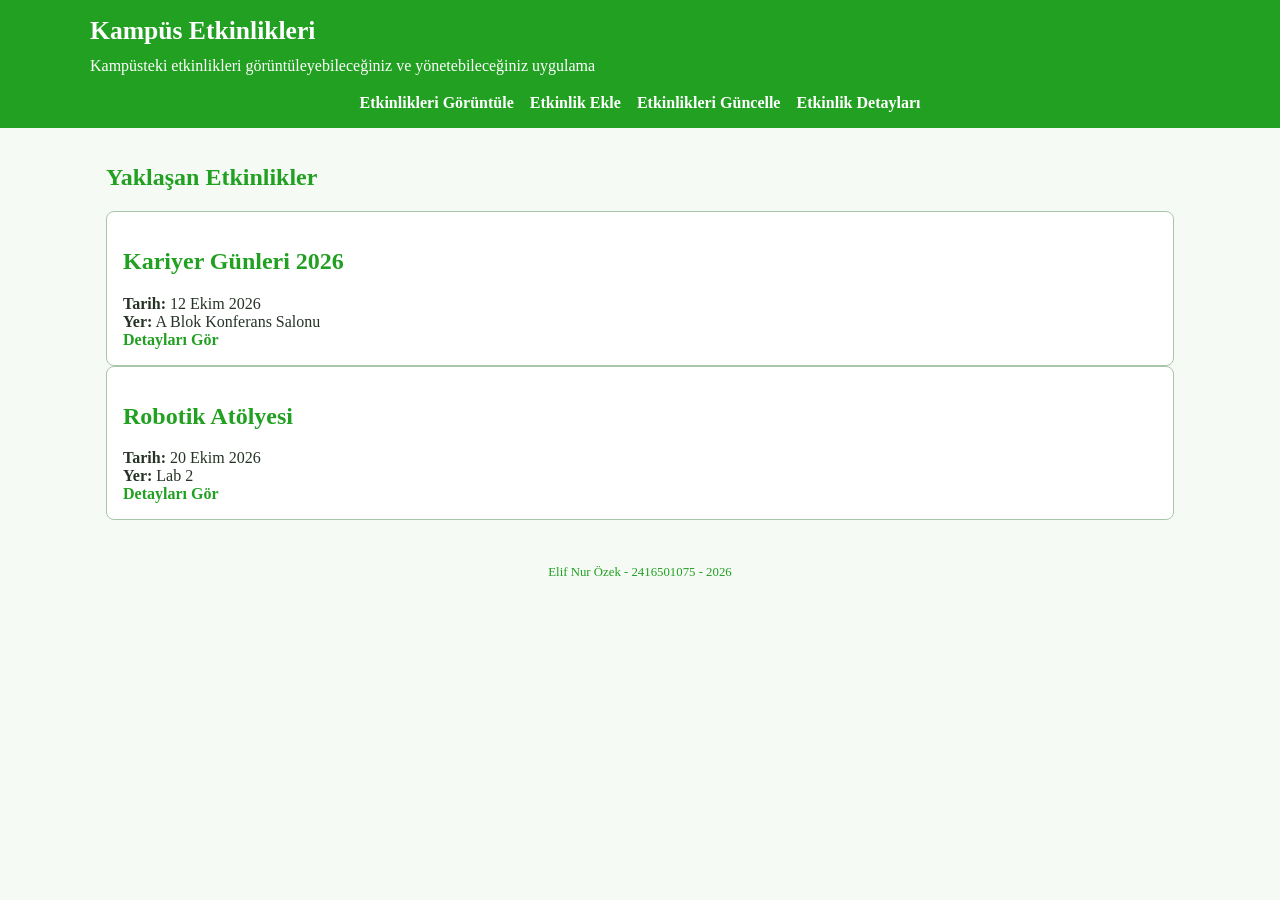
<file: index.html>
<!DOCTYPE html>
<html lang="tr">

<head>
    <meta charset="UTF-8">
    <meta name="viewport" content="width=device-width, initial-scale=1.0">

    <title>Kampüs Etkinlikleri</title>

    <link rel="stylesheet" href="2416501075.css">
</head>

<body>

    <header>
        <h1>Kampüs Etkinlikleri</h1>

        <p>
            Kampüsteki etkinlikleri görüntüleyebileceğiniz ve yönetebileceğiniz uygulama
        </p>
    </header>

    <nav>
        <a href="etkinlikler.html">Etkinlikleri Görüntüle</a>
        <a href="etkinlik-ekle.html">Etkinlik Ekle</a>
        <a href="etkinlik-guncelle.html">Etkinlikleri Güncelle</a>
        <a href="etkinlik-detay.html">Etkinlik Detayları</a>
    </nav>


    <main>

        <section>

            <h2>Yaklaşan Etkinlikler</h2>

            <div class="etkinlik-kartlari">

                <article class="etkinlik-karti">

                    <h2>Kariyer Günleri 2026</h2>

                    <div class="icerik">

                        <div class="etkinlik-bilgi">
                            <strong>Tarih:</strong>
                            12 Ekim 2026
                        </div>

                        <div class="etkinlik-bilgi">
                            <strong>Yer:</strong>
                            A Blok Konferans Salonu
                        </div>

                        <a href="etkinlik-detay.html">
                            Detayları Gör
                        </a>

                    </div>

                </article>


                <article class="etkinlik-karti">

                    <h2>Robotik Atölyesi</h2>

                    <div class="icerik">

                        <div class="etkinlik-bilgi">
                            <strong>Tarih:</strong>
                            20 Ekim 2026
                        </div>

                        <div class="etkinlik-bilgi">
                            <strong>Yer:</strong>
                            Lab 2
                        </div>

                        <a href="etkinlik-detay.html">
                            Detayları Gör
                        </a>

                    </div>

                </article>

            </div>

        </section>

    </main>


    <footer>
        <p>Elif Nur Özek - 2416501075 - 2026</p>
    </footer>

</body>

</html>
</file>
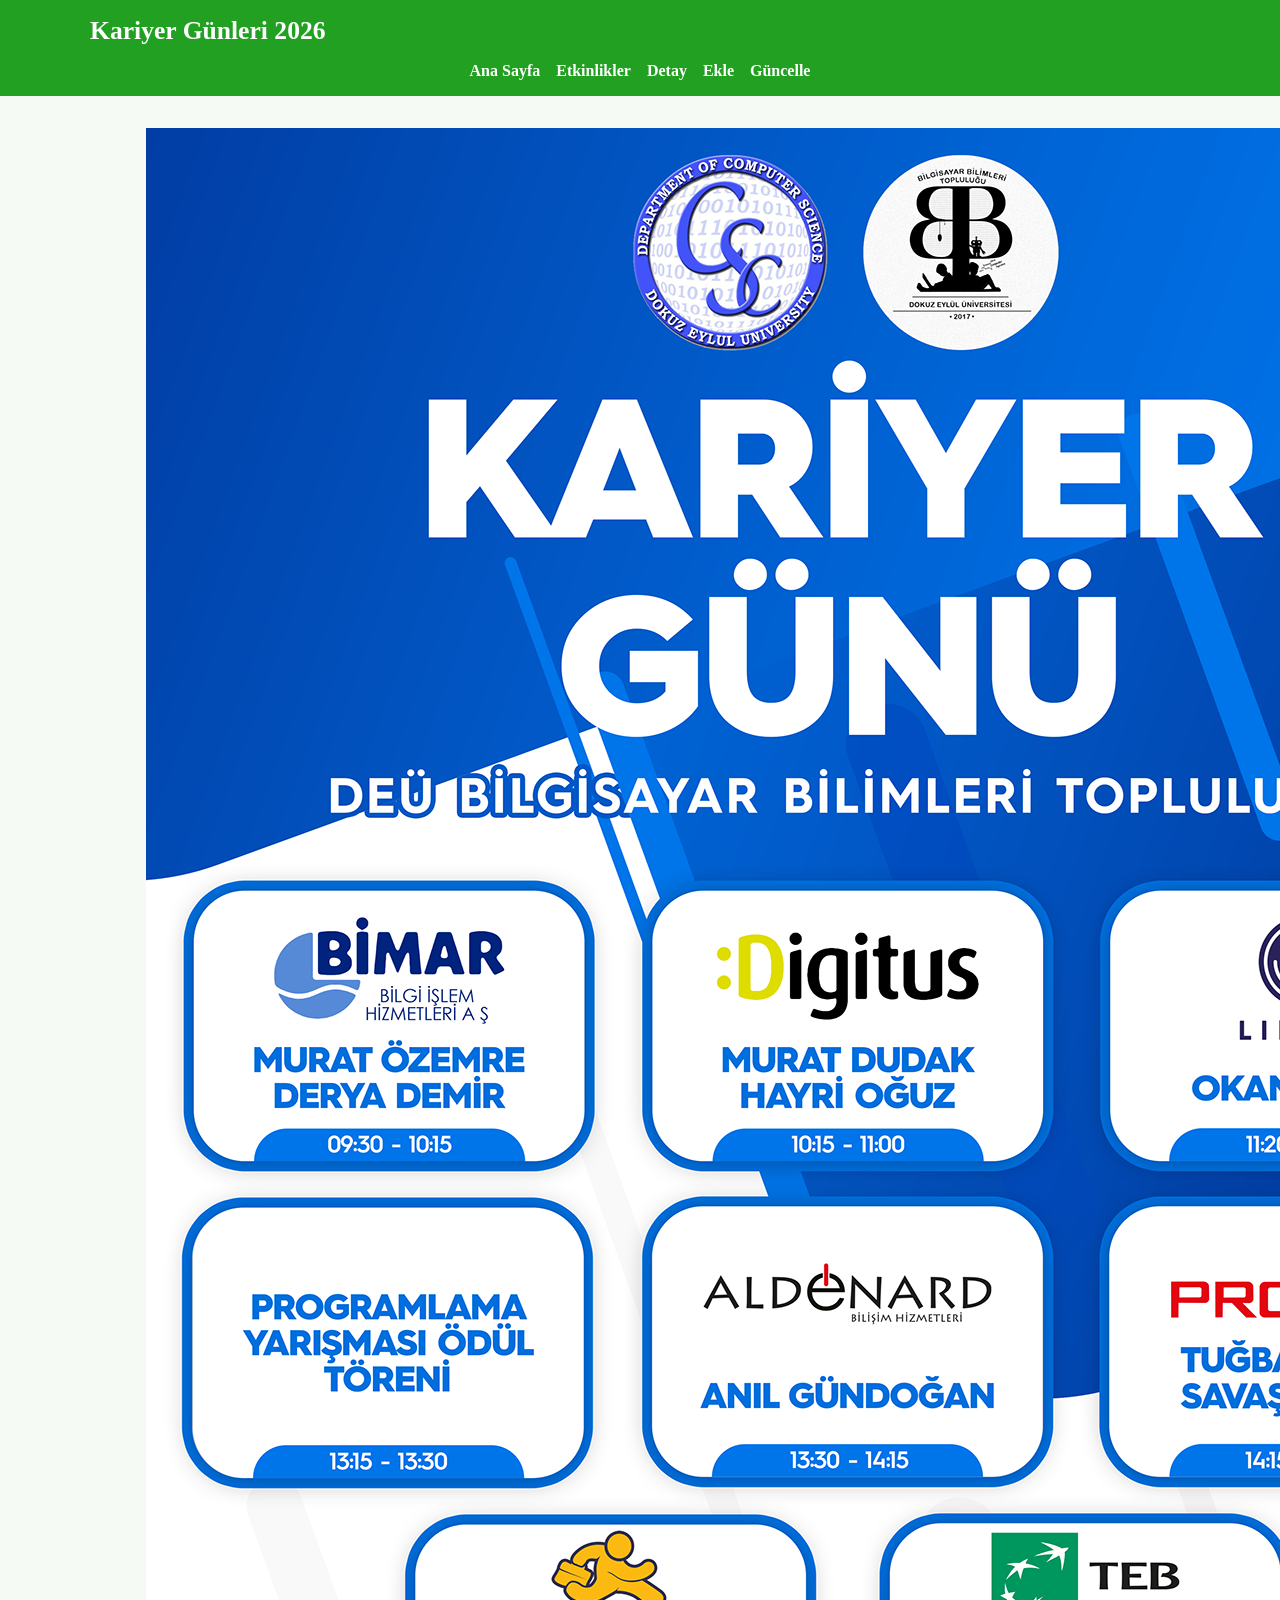
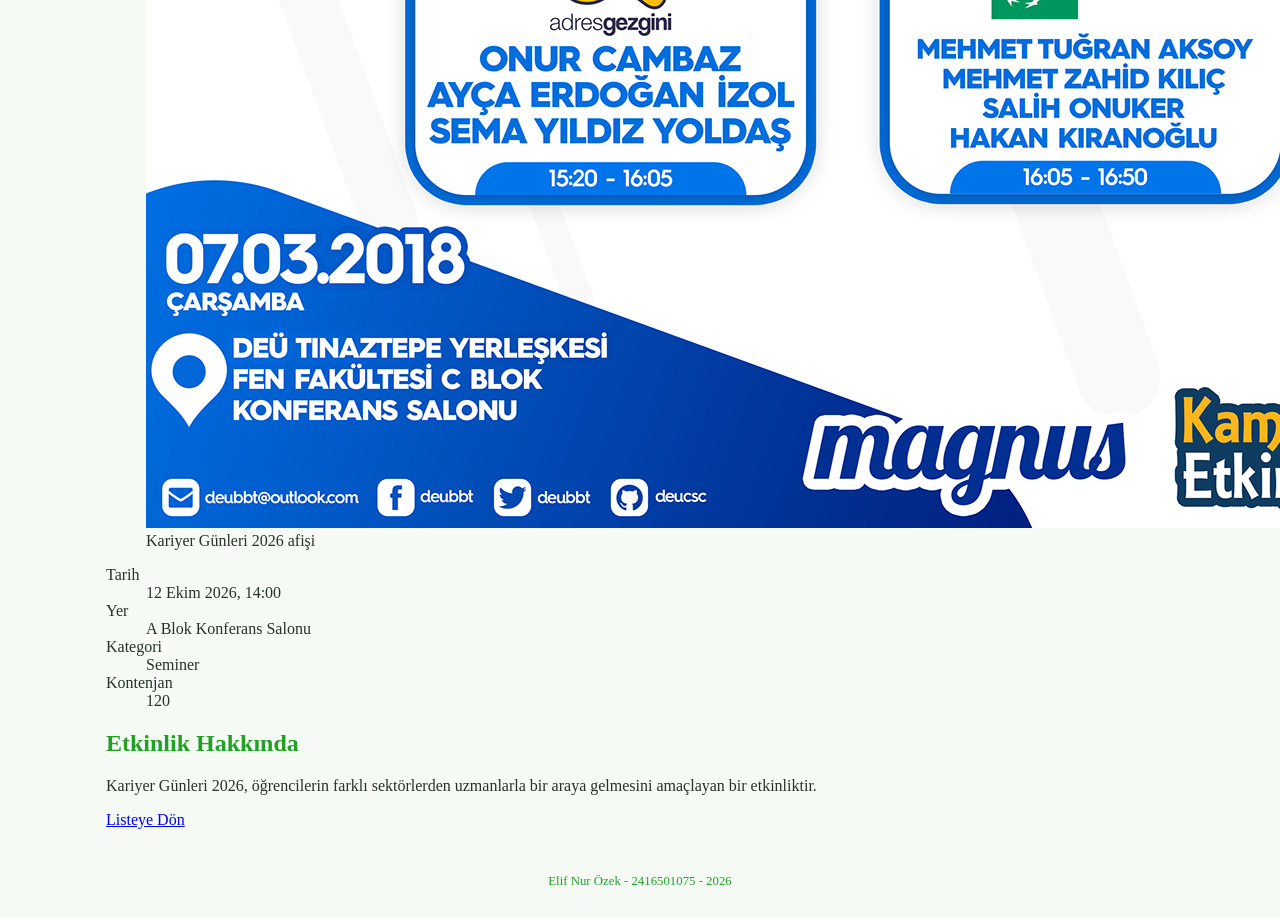
<file: etkinlik-detay.html>
<!DOCTYPE html>
<html lang="tr">

<head>
    <meta charset="UTF-8">
    <title>Kariyer Günleri 2026</title>
    <link rel="stylesheet" href="2416501075.css">
</head>

<body>

    <header>
        <h1>Kariyer Günleri 2026</h1>
    </header>

    <nav>
        <a href="index.html">Ana Sayfa</a>
        <a href="etkinlikler.html">Etkinlikler</a>
        <a href="etkinlik-detay.html">Detay</a>
        <a href="etkinlik-ekle.html">Ekle</a>
        <a href="etkinlik-guncelle.html">Güncelle</a>
    </nav>

    <main>

        <article>

            <figure>
                <img src="afis.jpg"
                     alt="Kariyer Günleri 2026 etkinlik afişi">

                <figcaption>
                    Kariyer Günleri 2026 afişi
                </figcaption>
            </figure>

            <dl>

                <dt>Tarih</dt>
                <dd>
                    <time datetime="2026-10-12T14:00">
                        12 Ekim 2026, 14:00
                    </time>
                </dd>

                <dt>Yer</dt>
                <dd>A Blok Konferans Salonu</dd>

                <dt>Kategori</dt>
                <dd>Seminer</dd>

                <dt>Kontenjan</dt>
                <dd>120</dd>

            </dl>

            <h2>Etkinlik Hakkında</h2>

            <p>
                Kariyer Günleri 2026, öğrencilerin farklı sektörlerden
                uzmanlarla bir araya gelmesini amaçlayan bir etkinliktir.
            </p>

            <a href="etkinlikler.html">Listeye Dön</a>

        </article>

    </main>

    <footer>
        <p>Elif Nur Özek - 2416501075 - 2026</p>
    </footer>

</body>

</html>
</file>
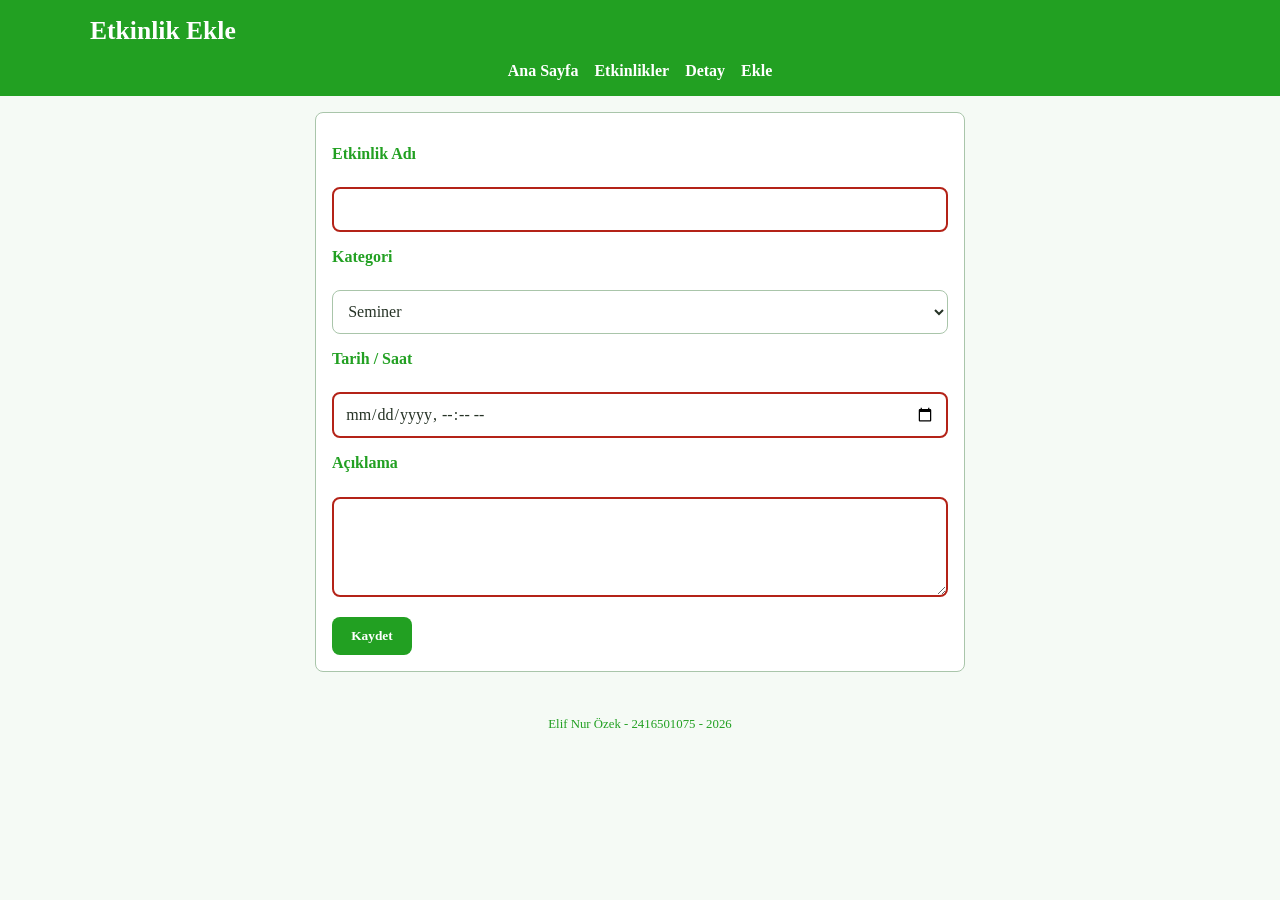
<file: etkinlik-ekle.html>
<!DOCTYPE html>
<html lang="tr">

<head>
    <meta charset="UTF-8">
    <title>Etkinlik Ekle</title>
    <link rel="stylesheet" href="2416501075.css">
</head>

<body>

    <header>
        <h1>Etkinlik Ekle</h1>
    </header>

    <nav>
        <a href="index.html">Ana Sayfa</a>
        <a href="etkinlikler.html">Etkinlikler</a>
        <a href="etkinlik-detay.html">Detay</a>
        <a href="etkinlik-ekle.html">Ekle</a>
    </nav>

    <main>

        <form>

            <p>
                <label for="etkinlik-adi">Etkinlik Adı</label><br>

                <input
                    type="text"
                    id="etkinlik-adi"
                    name="etkinlik-adi"
                    required>
            </p>

            <p>
                <label for="kategori">Kategori</label><br>

                <select
                    id="kategori"
                    name="kategori"
                    required>

                    <option value="seminer">Seminer</option>
                    <option value="atolye">Atölye</option>
                    <option value="konferans">Konferans</option>

                </select>
            </p>

            <p>
                <label for="tarih-saat">Tarih / Saat</label><br>

                <input
                    type="datetime-local"
                    id="tarih-saat"
                    name="tarih-saat"
                    required>
            </p>

            <p>
                <label for="aciklama">Açıklama</label><br>

                <textarea
                    id="aciklama"
                    name="aciklama"
                    rows="4"
                    cols="40"
                    required></textarea>
            </p>

            <button type="submit">Kaydet</button>

        </form>

    </main>

    <footer>
        <p>Elif Nur Özek - 2416501075 - 2026</p>
    </footer>

</body>

</html>
</file>
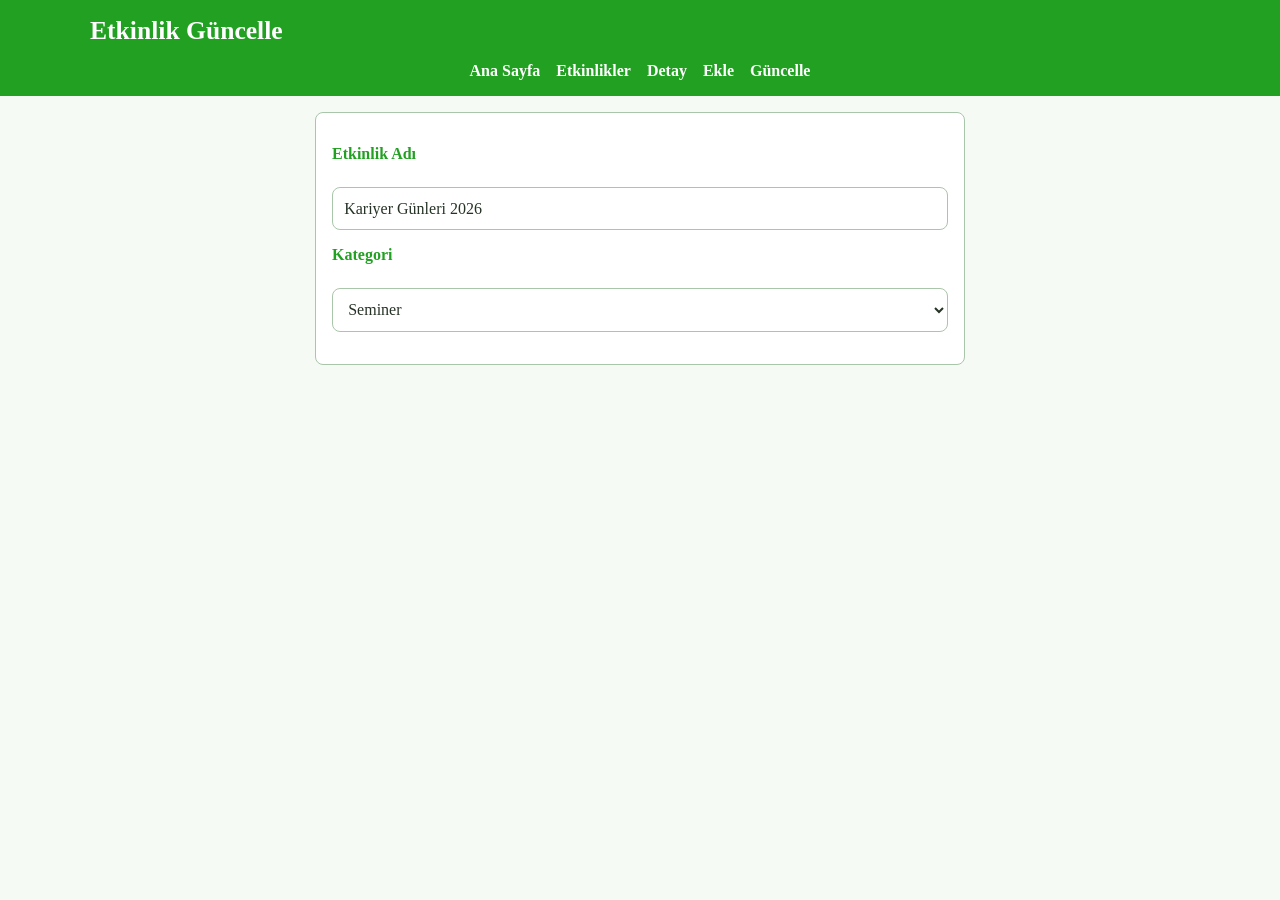
<file: etkinlik-guncelle.html>
<!DOCTYPE html>
<html lang="tr">

<head>
    <meta charset="UTF-8">
    <title>Etkinlik Güncelle</title>
    <link rel="stylesheet" href="2416501075.css">
</head>

<body>

    <header>
        <h1>Etkinlik Güncelle</h1>
    </header>

    <nav>
        <a href="index.html">Ana Sayfa</a>
        <a href="etkinlikler.html">Etkinlikler</a>
        <a href="etkinlik-detay.html">Detay</a>
        <a href="etkinlik-ekle.html">Ekle</a>
        <a href="etkinlik-guncelle.html">Güncelle</a>
    </nav>

    <main>

        <form>

            <p>
                <label for="etkinlik-adi">Etkinlik Adı</label><br>

                <input
                    type="text"
                    id="etkinlik-adi"
                    name="etkinlik-adi"
                    value="Kariyer Günleri 2026"
                    required>
            </p>

            <p>
                <label for="kategori">Kategori</label><br>

                <select
                    id="kategori"
                    name="kategori"
                    required>

                    <option value="">Kategori Seçiniz</option>
                    <option value="seminer" selected>Seminer</option>
                    <option value="atolye">Atölye</option>
                    <option value="konferans">Konferans</option>
</file>
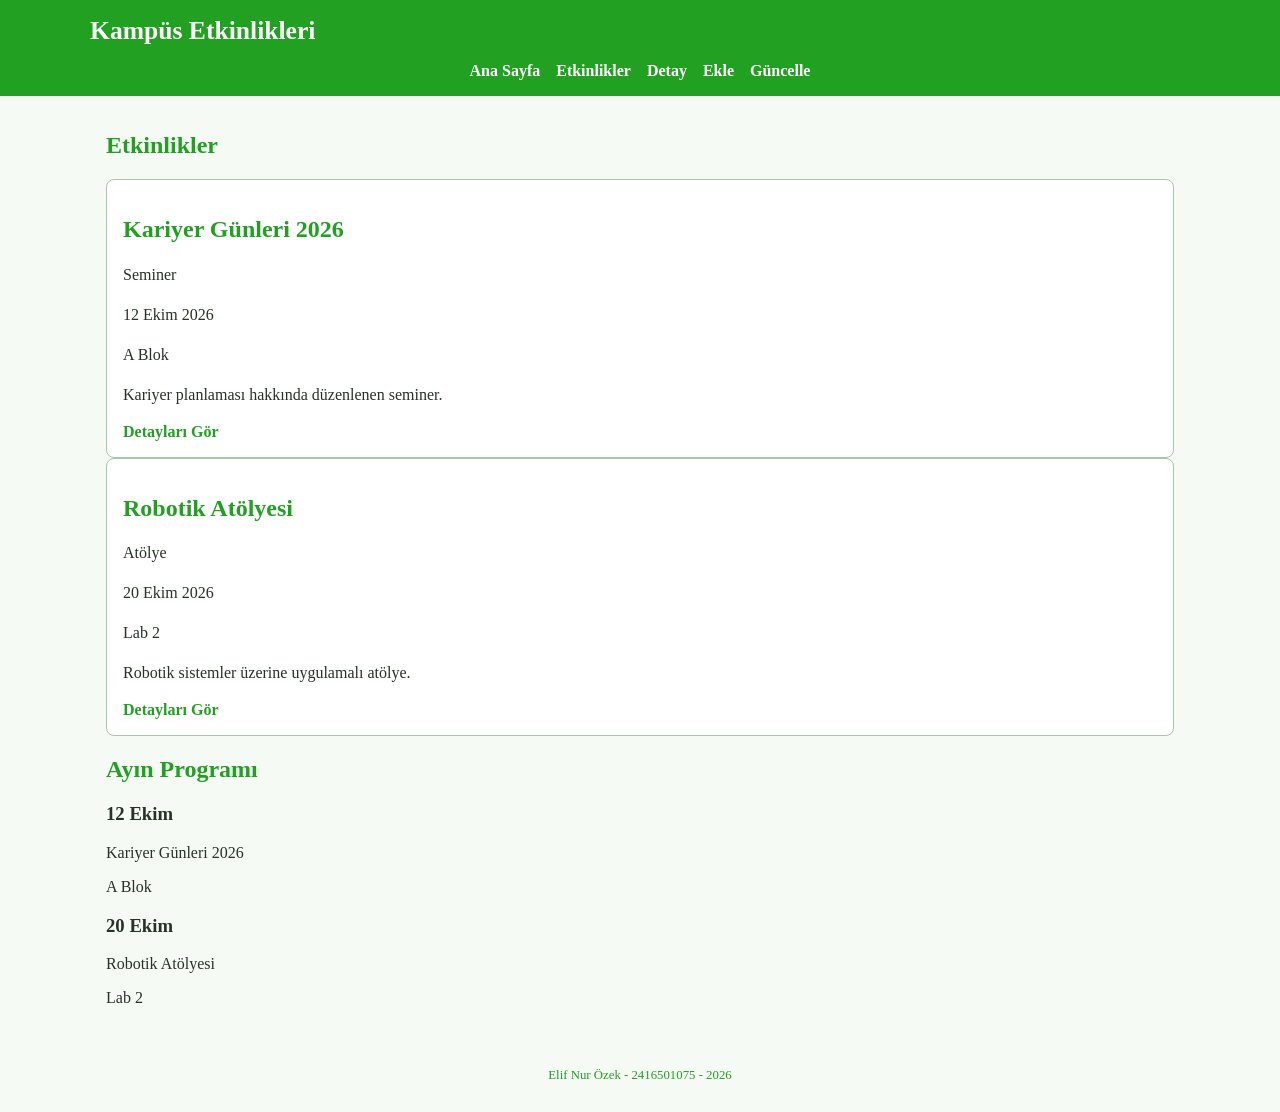
<file: etkinlikler.html>
<!DOCTYPE html>

<html lang="tr">

<head>

<meta charset="UTF-8">

<title>Etkinlikler</title>

<link rel="stylesheet" href="2416501075.css">

</head>

<body>

<header>

    <h1>Kampüs Etkinlikleri</h1>

</header>


<nav>

    <a href="index.html">Ana Sayfa</a>

    <a href="etkinlikler.html">Etkinlikler</a>

    <a href="etkinlik-detay.html">Detay</a>

    <a href="etkinlik-ekle.html">Ekle</a>

    <a href="etkinlik-guncelle.html">Güncelle</a>

</nav>


<main>

    <section>

        <h2>Etkinlikler</h2>

        <div class="etkinlik-kartlari">

            <article class="etkinlik-karti">

                <h2>Kariyer Günleri 2026</h2>

                <p>Seminer</p>

                <p>
                    <time datetime="2026-10-12">
                        12 Ekim 2026
                    </time>
                </p>

                <p>A Blok</p>

                <p>
                    Kariyer planlaması hakkında düzenlenen seminer.
                </p>

                <a href="etkinlik-detay.html">
                    Detayları Gör
                </a>

            </article>


            <article class="etkinlik-karti">

                <h2>Robotik Atölyesi</h2>

                <p>Atölye</p>

                <p>
                    <time datetime="2026-10-20">
                        20 Ekim 2026
                    </time>
                </p>

                <p>Lab 2</p>

                <p>
                    Robotik sistemler üzerine uygulamalı atölye.
                </p>

                <a href="etkinlik-detay.html">
                    Detayları Gör
                </a>

            </article>

        </div>

    </section>


    <section>

        <h2>Ayın Programı</h2>

        <div class="program-kartlari">

            <article class="program-karti">

                <h3>12 Ekim</h3>

                <p>Kariyer Günleri 2026</p>

                <p>A Blok</p>

            </article>


            <article class="program-karti">

                <h3>20 Ekim</h3>

                <p>Robotik Atölyesi</p>

                <p>Lab 2</p>

            </article>

        </div>

    </section>

</main>


<footer>

    <p>Elif Nur Özek - 2416501075 - 2026</p>

</footer>

</body>

</html>
</file>
<file: 2416501075.css>
/* Ad Soyad = 2416501075 */

:root {
    /* Öğrenci numarası */
    --no: 2416501075;

    /* 2416501075 mod 360 = 355
       Tasarımın yeşil olması için yeşil ton kullanılmıştır. */
    --ton: 120;

    --renk-ana: hsl(var(--ton) 65% 38%);
    --renk-zemin: hsl(var(--ton) 30% 97%);
    --renk-acik: hsl(var(--ton) 35% 93%);

    --renk-yazi: #263326;
    --renk-kenar: #a9c5aa;

    --font: "Palatino Linotype", "Times New Roman", serif;

    --bosluk-m: 1rem;
    --kose: 8px;
}


/* GENEL */

* {
    box-sizing: border-box;
}

html {
    overflow-x: hidden;
}

body {
    margin: 0;

    font-family: var(--font);

    background-color: var(--renk-zemin);
    color: var(--renk-yazi);

    overflow-x: hidden;
}


/* HEADER */

header {
    background-color: var(--renk-ana);
    color: white;

    padding: var(--bosluk-m);
}

header h1 {
    max-width: 1100px;

    margin: 0 auto;

    font-size: 1.6rem;
}

header p {
    max-width: 1100px;

    margin: 0.5rem auto 0;

    line-height: 1.5;
}


/* NAVİGASYON */

nav {
    background-color: var(--renk-ana);

    display: flex;

    justify-content: center;

    flex-wrap: wrap;

    gap: var(--bosluk-m);

    padding: 0 var(--bosluk-m) var(--bosluk-m);
}

nav a {
    color: white;

    text-decoration: none;

    font-weight: bold;
}

nav a:hover {
    text-decoration: underline;
}


/* ANA İÇERİK */

main {
    width: 90%;
    max-width: 1100px;

    margin: 0 auto;

    padding: var(--bosluk-m);
}

main h2 {
    color: var(--renk-ana);
}


/* ETKİNLİK LİSTESİ */

.etkinlik-listesi {
    display: grid;

    grid-template-columns: repeat(3, 1fr);

    gap: var(--bosluk-m);
}


/* ETKİNLİK KARTI */

.etkinlik-karti {
    background-color: white;

    padding: var(--bosluk-m);

    border: 1px solid var(--renk-kenar);

    border-radius: var(--kose);
}

.etkinlik-karti h3 {
    margin-top: 0;

    color: var(--renk-ana);
}

.etkinlik-karti p {
    line-height: 1.5;
}

.etkinlik-karti a {
    color: var(--renk-ana);

    text-decoration: none;

    font-weight: bold;
}

.etkinlik-karti a:hover {
    text-decoration: underline;
}


/* INDEX SAYFASINDAKİ YAKLAŞAN ETKİNLİKLER */

.yaklasan-etkinlikler {
    display: grid;

    grid-template-columns: repeat(2, 1fr);

    gap: var(--bosluk-m);

    margin-bottom: var(--bosluk-m);
}


/* INDEX KARTLARI */

.yaklasan-etkinlikler .etkinlik-karti {
    border-top: 5px solid var(--renk-ana);
}

.yaklasan-etkinlikler .etkinlik-karti h3 {
    margin-top: 0;
}


/* TÜMÜNÜ GÖR */

.tumunu-gor {
    color: var(--renk-ana);

    font-weight: bold;

    text-decoration: none;
}

.tumunu-gor:hover {
    text-decoration: underline;
}


/* ETKİNLİK DETAY */

.detay {
    display: grid;

    grid-template-columns: 1fr 1fr;

    gap: var(--bosluk-m);

    align-items: start;
}

.detay figure {
    margin: 0;
}

.detay img {
    display: block;

    width: 100%;
    max-width: 100%;
    height: auto;

    border-radius: var(--kose);
}

.detay figcaption {
    margin-top: 0.5rem;

    font-size: 0.8rem;
}

.detay dl {
    background-color: white;

    margin: 0;

    padding: var(--bosluk-m);

    border: 1px solid var(--renk-kenar);

    border-radius: var(--kose);
}

.detay dt {
    color: var(--renk-ana);

    font-weight: bold;

    margin-top: 0.7rem;
}

.detay dd {
    margin: 0.2rem 0 0;
}


/* FORM */

form {
    width: 100%;

    max-width: 650px;

    margin: 0 auto;

    background-color: white;

    padding: var(--bosluk-m);

    border: 1px solid var(--renk-kenar);

    border-radius: var(--kose);
}

form div {
    margin-bottom: var(--bosluk-m);
}

form h2 {
    color: var(--renk-ana);
}


/* LABEL */

label {
    display: block;

    margin-bottom: 0.4rem;

    color: var(--renk-ana);

    font-weight: bold;
}


/* FORM ELEMANLARI */

input,
select,
textarea {
    width: 100%;

    padding: 0.7rem;

    font-family: var(--font);

    font-size: 1rem;

    border: 1px solid var(--renk-kenar);

    border-radius: var(--kose);

    background-color: white;

    color: var(--renk-yazi);
}

textarea {
    min-height: 100px;

    resize: vertical;
}


/* FORM HATALARI */

input:invalid:not(:placeholder-shown),
select:invalid,
textarea:invalid:not(:placeholder-shown) {
    border: 2px solid #b42318;
}


/* BUTON */

button {
    padding: 0.7rem 1.2rem;

    border: none;

    border-radius: var(--kose);

    background-color: var(--renk-ana);

    color: white;

    font-family: var(--font);

    font-weight: bold;

    cursor: pointer;
}

button:hover {
    background-color: #1f5c24;
}


/* FOOTER */

footer {
    width: 90%;

    max-width: 1100px;

    margin: 0 auto;

    padding: var(--bosluk-m);

    color: var(--renk-ana);

    font-size: 0.8rem;

    text-align: center;
}


/* TELEFON */

@media (max-width: 600px) {

    header h1 {
        font-size: 1.2rem;
    }

    nav {
        justify-content: flex-start;

        gap: 0.5rem;

        padding: 0 var(--bosluk-m) var(--bosluk-m);
    }

    nav a {
        font-size: 0.8rem;
    }

    main {
        width: 100%;
    }

    .etkinlik-listesi {
        grid-template-columns: 1fr;
    }

    .yaklasan-etkinlikler {
        grid-template-columns: 1fr;
    }

    .detay {
        grid-template-columns: 1fr;
    }

    form {
        max-width: 100%;
    }

    input,
    select,
    textarea,
    button {
        max-width: 100%;
    }

    .etkinlik-karti {
        width: 100%;
    }
}
</file>
